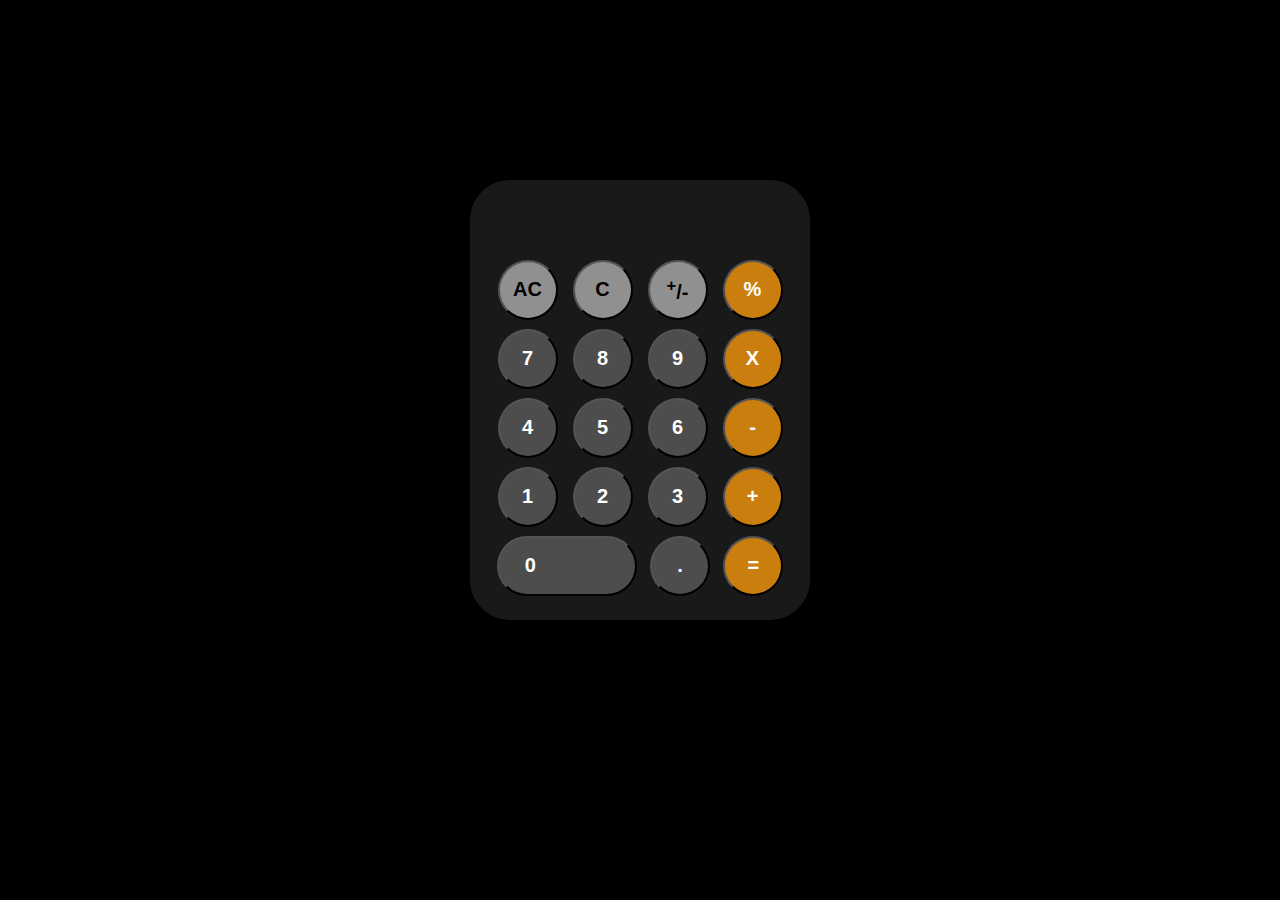
<file: index.html>
<!DOCTYPE html>
<html lang="en">
<head>
    <meta charset="UTF-8">
    <meta http-equiv="X-UA-Compatible" content="IE=edge">
    <meta name="viewport" content="width=device-width, initial-scale=1.0">
    <title>calculator</title>
    <link rel="stylesheet" href="calcu.css">
</head>
<body>
    <div class="container" style="height: 400px;width: 300px;">
        <div class="buttons">
            <input type="text">
        </div>
        <div class="buttons">
            <button class="ac" value="reset">AC</button>
            <button class="ac" value="clear">C</button>
            <button class="ac" value="nagation"><sup>+</sup>/-</button>
            <button class="sym" value="/">%</button>
        </div>
        <div class="buttons">
            <button value="7">7</button>
            <button value="8">8</button>
            <button value="9">9</button>
            <button class="sym" value="*">X</button>
        </div>
        <div class="buttons">
            <button value="4">4</button>
            <button value="5">5</button>
            <button value="6">6</button>
            <button class="sym" value="-">-</button>
        </div>
        <div class="buttons">
            <button value="1">1</button>
            <button value="2">2</button>
            <button value="3">3</button>
            <button class="sym" value="+">+</button>
        </div>
        <div class="buttons">
            <button class="zero" value="0">0</button>
            <button value=".">.</button>
            <button class="equal" value="=">=</button>
        </div>
    </div>
    <script src="calcul.js"></script>
</body>
</html>
</file>
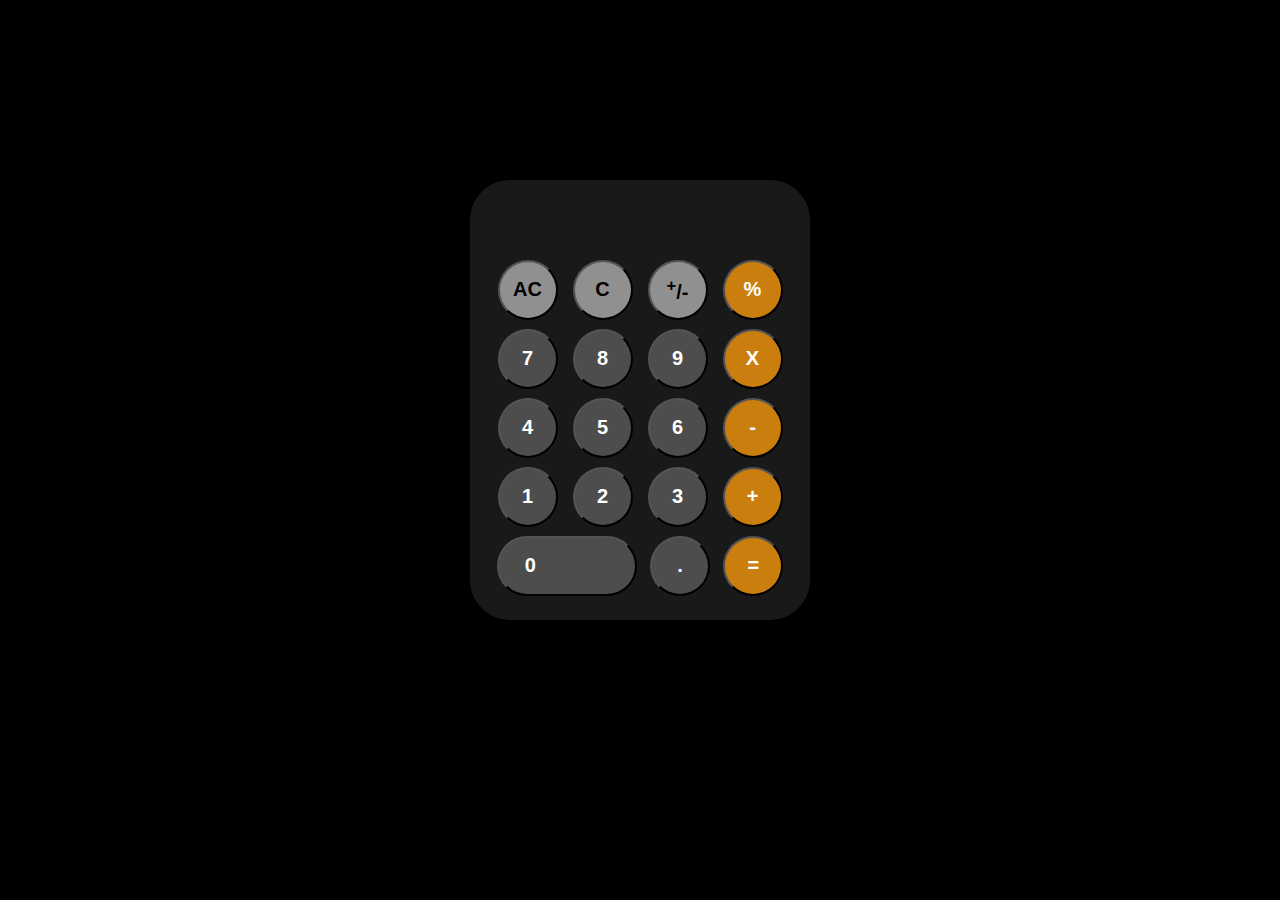
<file: calc.html>
<!DOCTYPE html>
<html lang="en">
<head>
    <meta charset="UTF-8">
    <meta http-equiv="X-UA-Compatible" content="IE=edge">
    <meta name="viewport" content="width=device-width, initial-scale=1.0">
    <title>calculator</title>
    <link rel="stylesheet" href="calcu.css">
</head>
<body>
    <div class="container" style="height: 400px;width: 300px;">
        <div class="buttons">
            <input type="text">
        </div>
        <div class="buttons">
            <button class="ac" value="reset">AC</button>
            <button class="ac" value="clear">C</button>
            <button class="ac" value="nagation"><sup>+</sup>/-</button>
            <button class="sym" value="/">%</button>
        </div>
        <div class="buttons">
            <button value="7">7</button>
            <button value="8">8</button>
            <button value="9">9</button>
            <button class="sym" value="*">X</button>
        </div>
        <div class="buttons">
            <button value="4">4</button>
            <button value="5">5</button>
            <button value="6">6</button>
            <button class="sym" value="-">-</button>
        </div>
        <div class="buttons">
            <button value="1">1</button>
            <button value="2">2</button>
            <button value="3">3</button>
            <button class="sym" value="+">+</button>
        </div>
        <div class="buttons">
            <button class="zero" value="0">0</button>
            <button value=".">.</button>
            <button class="equal" value="=">=</button>
        </div>
    </div>
    <script src="calcul.js"></script>
</body>
</html>
</file>
<file: calcu.css>
body{
    background-color: black;
    margin: 0px;
    display: flex;
    justify-content: center;
    align-content: center;
    position: relative;
    top: 20vh;
}
button{
    background-color: #4d4d4d;
    border-radius: 50%;
    height: 60px;
    width: 60px;
    color: white;
    font-size: 20px;
    font-weight: bold;
}
.zero{
    width: 140px;
    border-radius: 50px;
    text-align: left;
    padding-left: 26px;
}
input{
    height: 40px;
    width: 270px;
    background-color: transparent;
    border-color: transparent;
    color: white;
    text-align: right;
    font-size: 30px;

}
.container{
    display: flex;
    flex-direction: column;
    justify-content: space-around;
    background-color: rgba(147, 147, 147, 0.171);
    border-radius: 40px;
    padding: 20px;
}
.buttons{
    display: flex;
    justify-content: space-around;
}
.equal,.sym{
    background-color: #ff9d0ac5;
}
.equal:hover,.sym:hover{
    background-color: #ff9d0a;
}
.ac{
    background-color: #a6a6a6d8;
    color: black;
}
.ac:hover{
    background-color: #a6a6a6;
    color: black;
}
button:hover{
    background-color: rgba(255, 255, 255, 0.403);
}
</file>
